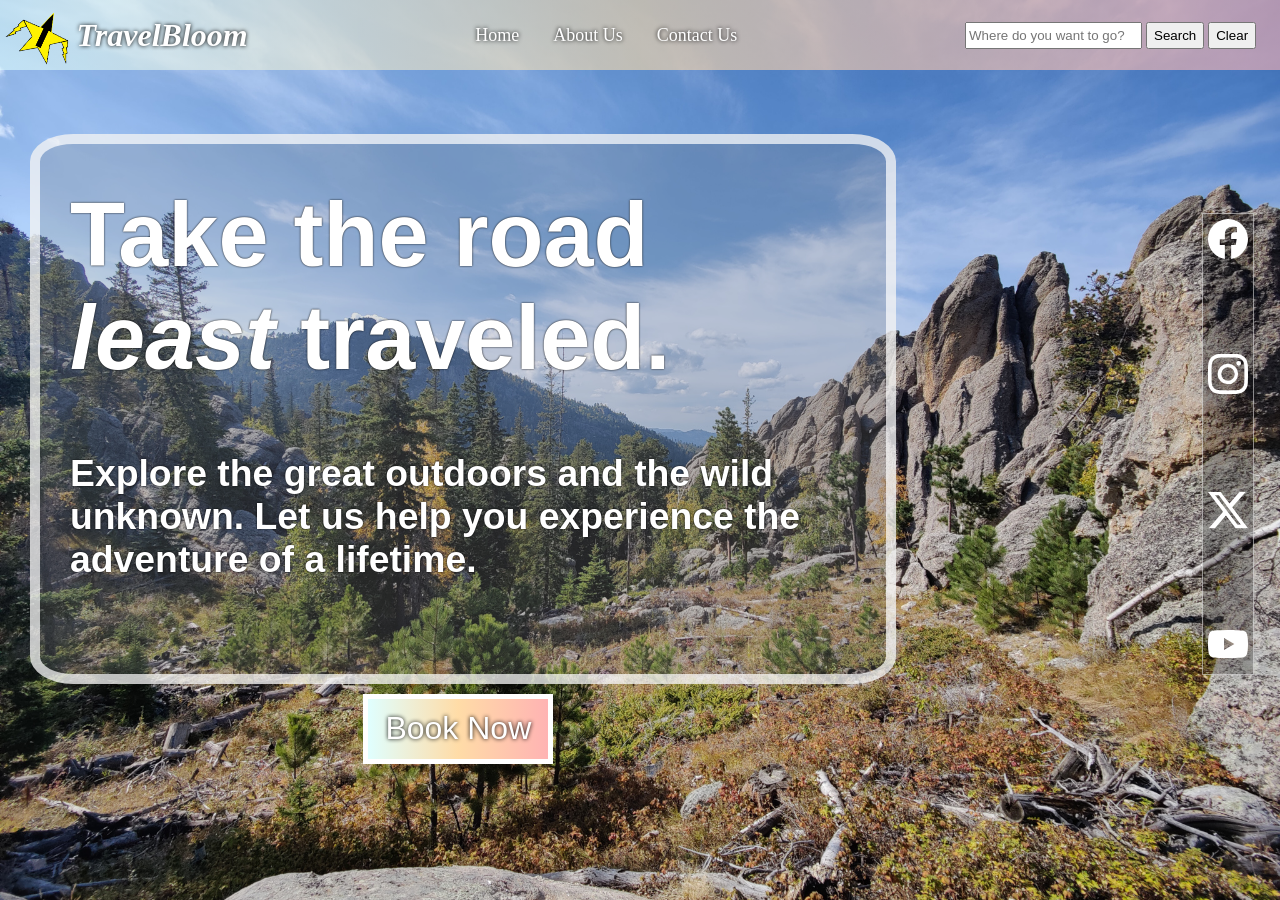
<file: index.html>
<!DOCTYPE html>
<html lang="en">
  <head>
    <title>TravelBloom</title>
    <link rel="stylesheet" href="travel_recommendation.css">
  </head>

  <body>
    <nav>
      <div id="logo-container">
        <img src="./images/travelboomlogo.png" height="50px">        
        <h2 id="travelboom">TravelBloom</h2>
      </div>
      <div>
        <a href="./index.html">Home</a>
        <a href="./about_us.html">About Us</a>
        <a href="./contact_us.html">Contact Us</a>
      </div>
      <div id="search">
        <input type="search" placeholder="Where do you want to go?" id="search-box"> <button type="submit" id="search-button">Search</button> <button onclick="clearResults()">Clear</button>
      </div>
      </div>
    </nav>
    <div id="home-body">
      <h1>Take the road <i>least</i> traveled.</h1>
      <h5>Explore the great outdoors and the wild unknown. Let us help you experience the adventure of a lifetime.</h5>
    </div>
    <div id="button-div">
      <button>Book Now</button>
      <div></div>
    </div>
    <div id="results"></div>
    <footer>
      <a href="https://www.facebook.com"><img height="40px" src="./images/facebook.svg"></a><a href="https://www.instagram.com"><img height="40px" src="./images/instagram.svg"></a><a href="https://www.x.com"><img height="40px" src="./images/twitter-x.svg"></a><a href="https://www.youtube.com"><img height="40px" src="./images/youtube.svg"></a>
    </footer>
  <script src="travel_recommendation.js"></script>
  </body>
</html>
</file>
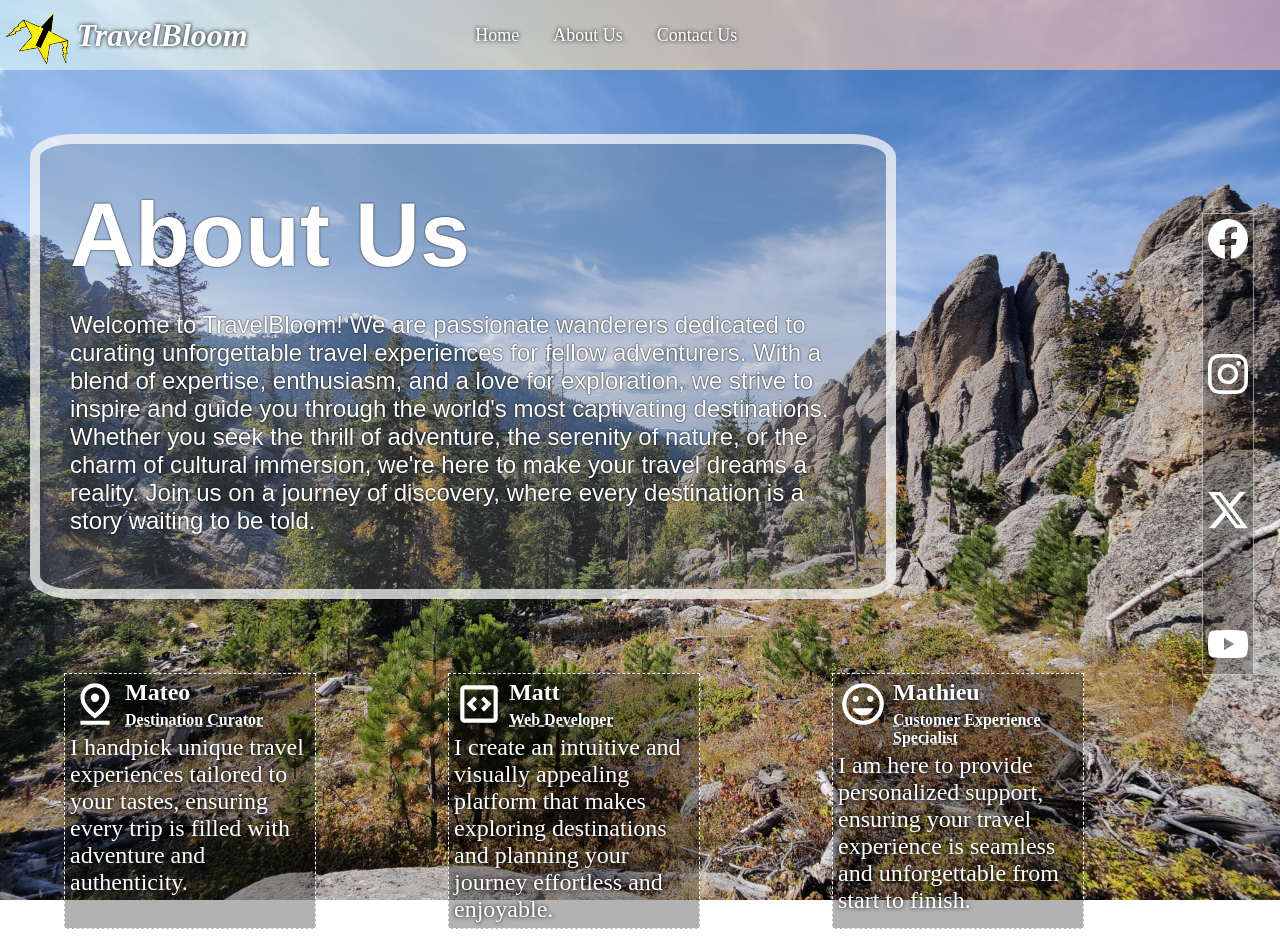
<file: about_us.html>
<!DOCTYPE html>
<html lang="en">
  <head>
    <title>About Us</title>
    <link rel="stylesheet" href="travel_recommendation.css">
  </head>

  <body>
    <nav>
      <div id="logo-container">
        <img src="./images/travelboomlogo.png" height="50px">        
        <h2 id="travelboom">TravelBloom</h2>
      </div>
      <div>
        <a href="./index.html">Home</a>
        <a href="./about_us.html">About Us</a>
        <a href="./contact_us.html">Contact Us</a>
      </div>
      <div id="search"></div>
    </nav>

    <div id="home-body">
      <h1>About Us</h1>
      <p>Welcome to TravelBloom! We are passionate wanderers dedicated to curating unforgettable travel experiences for fellow adventurers. With a blend of expertise, enthusiasm, and a love for exploration, we strive to inspire and guide you through the world's most captivating destinations. Whether you seek the thrill of adventure, the serenity of nature, or the charm of cultural immersion, we're here to make your travel dreams a reality. Join us on a journey of discovery, where every destination is a story waiting to be told.</p>
    </div>
    
    <div id="people">
      <div class="person"><img class="person-img" src="./images/pin.svg"><h2>Mateo</h2><h4>Destination Curator</h4><p>I handpick unique travel experiences tailored to your tastes, ensuring every trip is filled with adventure and authenticity.</p></div>
    
      <div class="person"><img class="person-img" src="./images/code.svg"><h2>Matt</h2><h4>Web Developer</h4><p>I create an intuitive and visually appealing platform that makes exploring destinations and planning your journey effortless and enjoyable.</p></div>

      <div class="person"><img class="person-img" src="./images/mood.svg"><h2>Mathieu</h2><h4>Customer Experience Specialist</h4><p>I am here to provide personalized support, ensuring your travel experience is seamless and unforgettable from start to finish.</p></div>
      <div></div>
    </div>
    <footer>
      <a href="https://www.facebook.com"><img height="40px" src="./images/facebook.svg"></a><a href="https://www.instagram.com"><img height="40px" src="./images/instagram.svg"></a><a href="https://www.x.com"><img height="40px" src="./images/twitter-x.svg"></a><a href="https://www.youtube.com"><img height="40px" src="./images/youtube.svg"></a>
    </footer>
  </body>
</file>
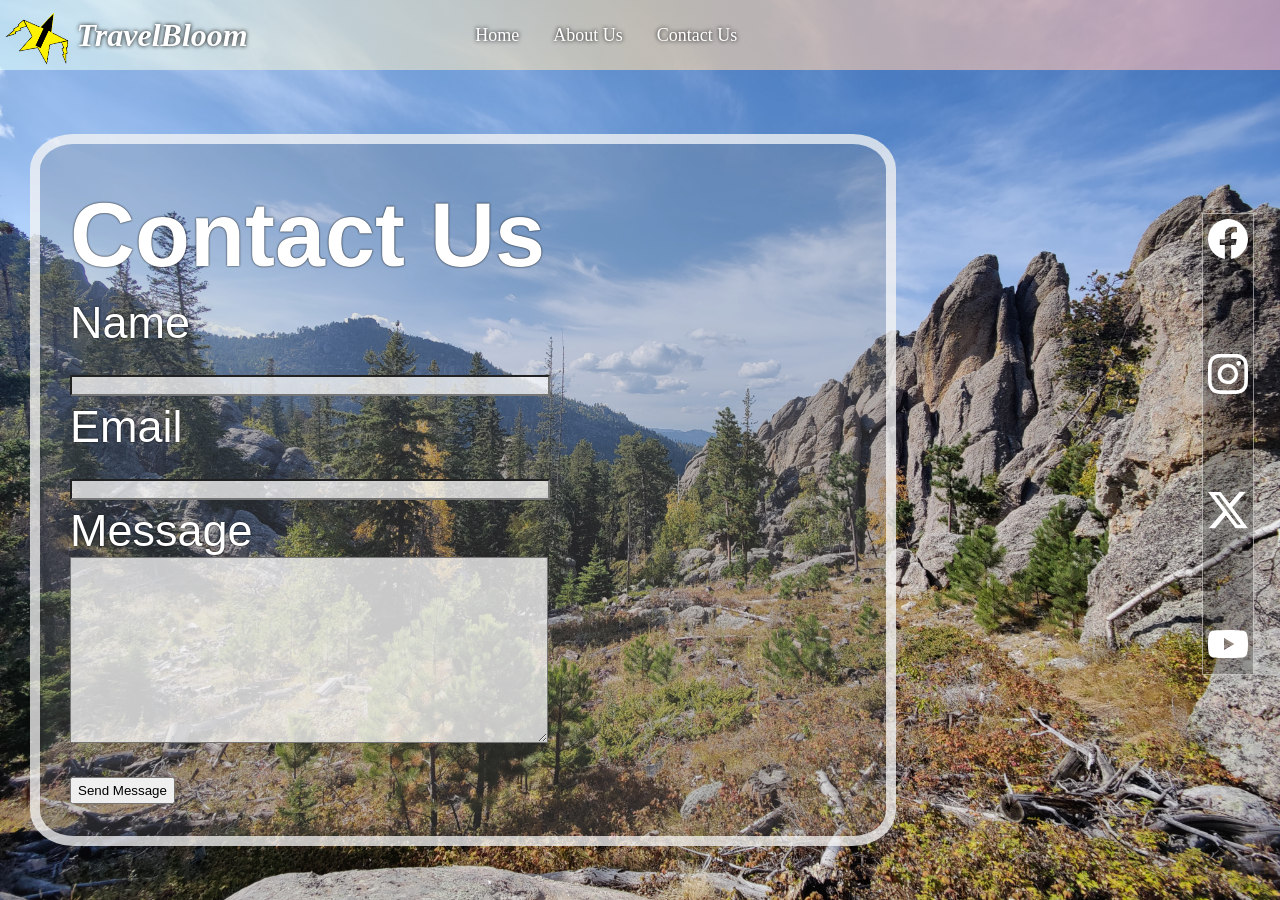
<file: contact_us.html>
<!DOCTYPE html>
<html lang="en">
  <head>
    <title>Contact Us</title>
    <link rel="stylesheet" href="travel_recommendation.css">
  </head>

  <body>
    <nav>
      <div id="logo-container">
        <img src="./images/travelboomlogo.png" height="50px">        
        <h2 id="travelboom">TravelBloom</h2>
      </div>
      <div>
        <a href="./index.html">Home</a>
        <a href="./about_us.html">About Us</a>
        <a href="./contact_us.html">Contact Us</a>
      </div>
      <div id="search"></div>
    </nav>
    <div id="home-body">
        <h1>Contact Us</h1>
        <form>
            <label for="name-input">Name</label><br>
            <input id="name-input" class="contact-form"><br>
            <label for="email-input">Email</label><br>
            <input id="email-input" class="contact-form"><br>
            <label for="message-input">Message</label><br>
            <textarea id="name-input" class="contact-message"></textarea><br>
            <button>Send Message</button>
        </form>
    </div>
    <footer>
      <a href="https://www.facebook.com"><img height="40px" src="./images/facebook.svg"></a><a href="https://www.instagram.com"><img height="40px" src="./images/instagram.svg"></a><a href="https://www.x.com"><img height="40px" src="./images/twitter-x.svg"></a><a href="https://www.youtube.com"><img height="40px" src="./images/youtube.svg"></a>
    </footer>
  </body>
</file>
<file: travel_recommendation.css>
body {
    margin: 0px;
    padding: 0px;
    background-image: url("./images/sscenic.jpg");
    background-size: cover;
    background-position: 40%;
    background-attachment: fixed;
    height:100vh;
    color:white;
    text-shadow: 0px 0px 4px black;
}
h1 {
    margin: 10px 0px;
}
p {
    font-size: x-large;
}
#logo-container {
    display: flex;
    align-items: center;
}

#logo-container img {
    transform: rotate(25deg);
}
#travelboom {
    display: inline;
    font-size: xx-large;
    font-family: Georgia, 'Times New Roman', Times, serif;
    font-style: italic;
}
#search {
    width: 305px;
}

#search input,button {
    height: 27px;
}


nav {
    display: flex;
    justify-content: space-between;
    align-items: center;
    height: 50px;
    padding:10px;
    margin:0px;
    background-image: linear-gradient(to left, rgba(255, 179, 179, 0.6), rgb(255, 220, 167, 0.6), rgb(224, 255, 255, 0.6));
}
nav a {
    font-family:'Times New Roman', Times, serif;
    font-size: large ;
    padding: 0px 15px;
    color: white;
    text-decoration: none;
}

#home-body {
    font-family: sans-serif;
    text-shadow: 0px 0px 2px black;
    background-color: rgba(128, 128, 128, 0.25);
    font-size: 5vh;
    padding: 30px;
    margin: 5% 30% 10px 30px;
    border: 10px solid rgba(255, 255, 255, 0.7);
    border-radius: 5%;
}

#button-div {
    display: flex;
    justify-content: space-evenly;

}
#button-div button {
    height: 70px;
    width: 190px;
    background-image: linear-gradient(to left, rgba(255, 179, 179), rgb(255, 220, 167), rgb(224, 255, 255));
    color: white;
    font-size: xx-large;
    border: 5px solid white;
    text-shadow: 0px 0px 4px black;
}

footer {
    background-color: rgba(0, 0, 0, 0.25);
    position: absolute;
    bottom: 25%;
    right: 2%;
    height: 50%;
    padding: 5px;
    display: flex;
    flex-direction: column;
    justify-content: space-between;
    align-items: center;
    border: 1px solid rgba(255, 255, 255, 0.5);
}

#people {
    padding: 5%;
    display: flex;
    justify-content: space-between;
    padding-bottom: 10px;
}

.person {
    background-color: rgba(0, 0, 0, 0.3);
    width: 250px;
    border: 1px dashed white;
}

.person-img {
    float: left;
    height: 50px;
}
.person * {
    margin: 5px;
}
.person h4 {
    text-decoration: dashed underline;
}

.contact-form {
    background-color: rgba(255, 255, 255, 0.75);
    width: 60%;
}
.contact-message {
    background-color: rgba(255, 255, 255, 0.75);
    width: 60%;
    height: 20vh;
}

#results {
    display: none;
    flex-direction: column;
    align-items: center;
    /* justify-content: center; */
    background-color: white;
    position: absolute;
    height: 90svh;
    top:70px;
    width: 80vw;
    border: 5px solid white;
    border-radius: 5%;
    margin: 0px 10vw;
    overflow-y: auto;
    z-index: 1;
    background-image: linear-gradient(to top, rgba(255, 179, 179), rgb(255, 220, 167), rgb(224, 255, 255));
}

.one-result {
    width:70%;
    margin: 5% 0%;
    height: 40%;
    min-height: 40%;
    border-radius: 5%;
    background-size: cover;
    padding: 5%;
    background-position:center ;
    text-align: center;
}
.one-result h2 {
    font-size: 90px;
    margin-top: 0px;
}
</file>
